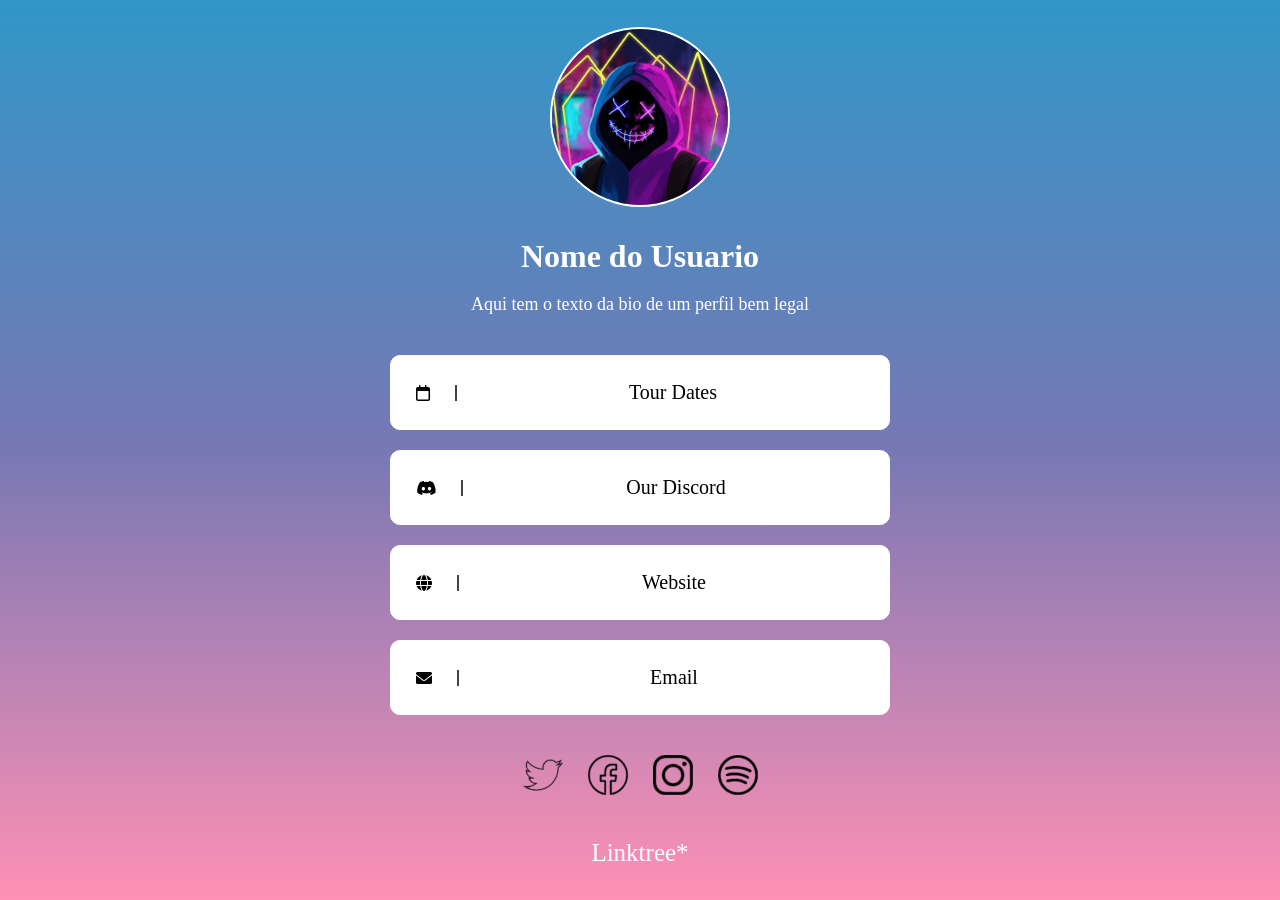
<file: index.html>
<!doctype html>
<html lang="pt-br">
  <head>
    <meta charset="UTF-8" />
    <meta name="viewport" content="width=<device-width>, initial-scale=1.0" />
    <title>LinkTree</title>
    <link rel="icon" type="image/png" href="./img/linktree.png">
    <link rel="stylesheet" href="https://cdnjs.cloudflare.com/ajax/libs/font-awesome/6.0.0-beta3/css/all.min.css">
    <link rel="stylesheet" href="estilo.css">
  </head>
  <body>
    <header class="perfil">
      <img src="./img/perfil.jpg" alt="Foto de perfil">
      <h1>Nome do Usuario</h1>
      <p> Aqui tem o texto da bio de um perfil bem legal</p>
    </header>
    <main>
        <nav class="links">
            <ul>
                <li>
                    <i class="fa-regular fa-calendar"></i>
                    <a href="https://enavirtual.sc.gov.br/calendar/view.php?view=month" target="_blank">Tour Dates</a>
                </li>
                <li>
                    <i class="fa-brands fa-discord"></i>
                    <a href="https://discord.com/" target="_blank">Our Discord</a>
                </li>
                <li>
                    <i class="fa-solid fa-globe"></i>
                    <a href="https://google.com/" target="_blank">Website</a>
                </li>
                <li>
                    <i class="fa-solid fa-envelope"></i>
                    <a href="mailto:exemplo@email.com">Email</a>
                </li>
            </ul>
        </nav>
        <nav class="rede-social">
            <a href="https://x.com" target="_blank">
                <img src="./img/twitter.png" alt="Twitter">
            </a>
            <a href="https://facebook.com" target="_blank">
                <img src="./img/face.png" alt="Facebook">
            </a>
            <a href="https://instagram.com" target="_blank">
                <img src="./img/insta.png" alt="Instagram">
            </a>
            <a href="https://spotify.com" target="_blank">
                <img src="./img/spotify.png" alt="Spotify">
            </a>
        </nav>
    </main>
    <footer>
        <p>Linktree*</p>
    </footer>
</html>
</file>
<file: estilo.css>
*{
    margin: 0;
    padding: 0;
    box-sizing: border-box;
}

body{
    min-height: 100vh;
    background-image: linear-gradient(
        rgb(49, 150, 200),
        rgb(120, 120, 180),
        rgb(255, 144, 180)
    );
    color: white;
}

header{
    text-align: center;
}

.perfil img{
    margin: 3vh;
    border-color: white;
    border-width: 2px;
    border-style: solid;
    border-radius: 50%;
    width: 180px;
    height: 180px;
}

.perfil h1{
    margin-bottom: 1vh;
    font-size: 32px;
}

.perfil p{
    margin: 0 auto;
    max-width: 500px;
    font-size: 18px;
    padding: 10px;
}

main{
    text-align: center;
    margin-top: 30px;
}

.links{
    max-width: 500px;
    margin: 0 auto;
}

.links ul{
    list-style: none;
}

.links li{
      display: flex;
    flex-direction: row;
    align-items: center;
    gap: 25px;
    margin-bottom: 20px;
    background-color: white;
    border-color: white;
    border-width: 1px;
    border-style: solid;
    border-radius: 10px;
    padding: 25px;
    color: black;
}
.links li:hover{
    background-color: black;
    cursor: pointer;
    color: white;
}
.links li:hover a{
    color: white;
}
.links li a{
    flex: 1;
    display: flex;
    justify-content: center;
}
.links li i{
    border-right: 2px solid #444;
    padding-right: 25px;
}

.links a{
    color: black;
    text-decoration: none;
    font-size: 20px;
}

.rede-social{
    display: flex;
    flex-direction: row;
    gap: 25px;
    margin: 40px auto;
    justify-content: center;
}

.rede-social img{
    width: 40px;
    height: 40px;
}
.rede-social img:hover{
    width: 50px;
    height: 50px;
}

footer{
    text-align: center;
    margin-top: 30px;
    padding-bottom: 30px;
    font-size: 25px;
}
</file>
<file: linktree/estilo.css>
*{
    margin: 0;
    padding: 0;
    box-sizing: border-box;
}

body{
    min-height: 100vh;
    background-image: linear-gradient(
        rgb(49, 150, 200),
        rgb(120, 120, 180),
        rgb(255, 144, 180)
    );
    color: white;
}

header{
    text-align: center;
}

.perfil img{
    margin: 3vh;
    border-color: white;
    border-width: 2px;
    border-style: solid;
    border-radius: 50%;
    width: 180px;
    height: 180px;
}

.perfil h1{
    margin-bottom: 1vh;
    font-size: 32px;
}

.perfil p{
    margin: 0 auto;
    max-width: 500px;
    font-size: 18px;
    padding: 10px;
}

main{
    text-align: center;
    margin-top: 30px;
}

.links{
    max-width: 500px;
    margin: 0 auto;
}

.links ul{
    list-style: none;
}

.links li{
      display: flex;
    flex-direction: row;
    align-items: center;
    gap: 25px;
    margin-bottom: 20px;
    background-color: white;
    border-color: white;
    border-width: 1px;
    border-style: solid;
    border-radius: 10px;
    padding: 25px;
    color: black;
}
.links li a{
    flex: 1;
    display: flex;
    justify-content: center;
}
.links li i{
    border-right: 2px solid #444;
    padding-right: 25px;
}

.links a{
    color: black;
    text-decoration: none;
    font-size: 20px;
}

.rede-social{
    display: flex;
    flex-direction: row;
    gap: 25px;
    margin: 40px auto;
    justify-content: center;
}

.rede-social img{
    width: 40px;
    height: 40px;
}

footer{
    text-align: center;
    margin-top: 30px;
    padding-bottom: 30px;
    font-size: 25px;
}
</file>
